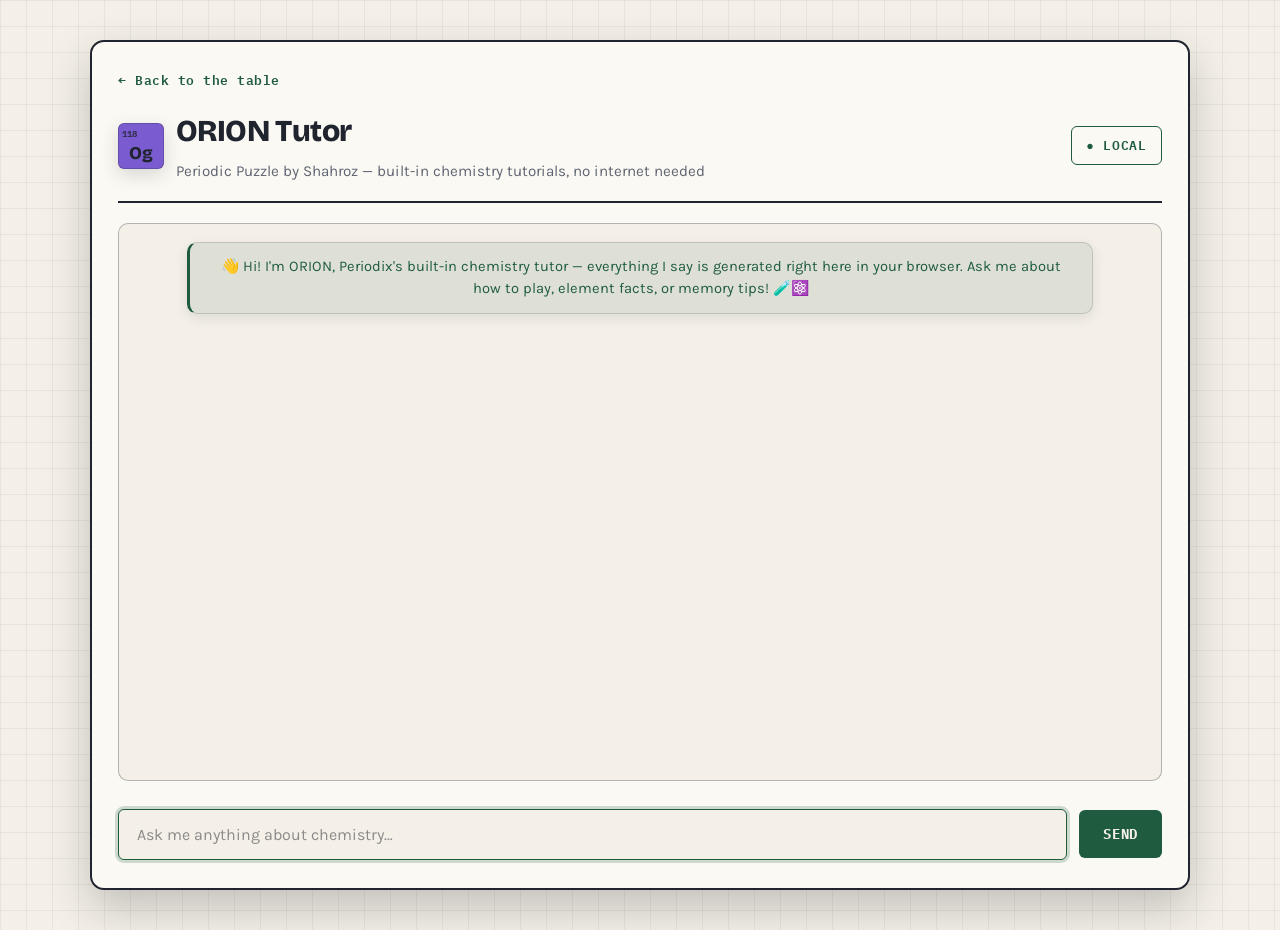
<file: chat.html>
<!DOCTYPE html>
<html lang="en">
<head>
  <meta charset="UTF-8">
  <meta name="viewport" content="width=device-width, initial-scale=1">
  <!-- Primary SEO -->
  <title>ORION Tutor – Built-in Chemistry Lessons | Periodix</title>
  <meta name="description" content="Ask ORION, Periodix's built-in chemistry tutor, about elements, groups, how to play, and memory tips — answered instantly in your browser, no account or internet needed.">
  <meta name="keywords" content="Chemistry Tutor, Periodic Table Help, Learn Chemistry, Element Facts, Chemistry Study Guide">
  <meta name="author" content="Shahroz">

  <meta name="robots" content="index, follow">
  <link rel="canonical" href="https://periodix.me/chat.html">

  <!-- Open Graph -->
  <meta property="og:title" content="ORION Tutor – Built-in Chemistry Lessons | Periodix">
  <meta property="og:description" content="Ask ORION, Periodix's built-in chemistry tutor, about elements, groups, how to play, and memory tips — answered in your browser, no account needed.">
  <meta property="og:type" content="website">
  <meta property="og:url" content="https://periodix.me/chat.html">
  <meta property="og:image" content="https://periodix.me/logo.png">

  <!-- Fonts -->
  <link rel="preconnect" href="https://fonts.googleapis.com">
  <link rel="preconnect" href="https://fonts.gstatic.com" crossorigin>
  <!-- Fonts load non-blocking so the page paints instantly even if the CDN is slow -->
  <link rel="preload" href="https://fonts.googleapis.com/css2?family=Bricolage+Grotesque:opsz,wght@12..96,500;12..96,700;12..96,800&family=IBM+Plex+Mono:wght@400;500;600;700&family=Karla:ital,wght@0,400;0,500;0,600;0,700;1,400&display=swap" as="style" onload="this.onload=null;this.rel='stylesheet'">
  <noscript><link rel="stylesheet" href="https://fonts.googleapis.com/css2?family=Bricolage+Grotesque:opsz,wght@12..96,500;12..96,700;12..96,800&family=IBM+Plex+Mono:wght@400;500;600;700&family=Karla:ital,wght@0,400;0,500;0,600;0,700;1,400&display=swap"></noscript>

  <link rel="stylesheet" href="./style.css">
  <link rel="icon" type="image/svg+xml" href="./logo.svg">
  <style>
    /* Chart-paper theme, matching the Periodix design system */
    body {
      min-height: 100vh;
      margin: 0;
      background:
        linear-gradient(rgba(32,36,46,0.06) 1px, transparent 1px) 0 0 / 100% 26px,
        linear-gradient(90deg, rgba(32,36,46,0.06) 1px, transparent 1px) 0 0 / 26px 100%,
        #f4f0e7;
      color: #20242e;
      font-family: "Karla", "Segoe UI", Arial, sans-serif;
      display: flex;
      flex-direction: column;
      align-items: center;
    }

    .chat-container {
      width: min(1100px, 96vw);
      margin: 40px auto;
      padding: 26px;
      background: #fbf9f3;
      border: 2px solid #20242e;
      border-radius: 14px;
      box-shadow: 0 18px 44px rgba(32, 36, 46, 0.24);
    }

    .chat-header {
      display: flex;
      align-items: center;
      justify-content: space-between;
      gap: 16px;
      padding-bottom: 18px;
      border-bottom: 2px solid #20242e;
      margin-bottom: 20px;
    }

    .chat-title {
      display: flex;
      align-items: center;
      gap: 12px;
    }

    /* ORION avatar = the Oganesson tile (Og, atomic 118) */
    .chat-avatar {
      width: 46px;
      height: 46px;
      border-radius: 6px;
      background: #7a5cd0;
      border: 1px solid rgba(32,36,46,0.24);
      display: grid;
      grid-template-rows: 14px 1fr;
      padding: 3px;
      color: #20242e;
      font-weight: 700;
      box-shadow: 0 6px 18px rgba(32, 36, 46, 0.16);
      flex: none;
    }

    .chat-avatar::before {
      content: "118";
      font-family: "IBM Plex Mono", monospace;
      font-size: 9px;
      text-align: left;
      color: rgba(32,36,46,0.78);
    }

    .chat-avatar::after {
      content: "Og";
      font-family: "Bricolage Grotesque", sans-serif;
      font-size: 18px;
      font-weight: 800;
      line-height: 1;
      text-align: center;
      align-self: center;
    }

    .chat-header h1 {
      margin: 0;
      font-family: "Bricolage Grotesque", sans-serif;
      font-size: 1.9rem;
      font-weight: 800;
      letter-spacing: -0.02em;
    }

    .chat-subtitle {
      margin: 6px 0 0;
      color: #5e6472;
      font-size: 0.95rem;
    }

    .status-pill {
      padding: 9px 14px;
      border-radius: 6px;
      background: #fbf9f3;
      color: #1e5b3f;
      font-family: "IBM Plex Mono", monospace;
      font-size: 12.5px;
      font-weight: 600;
      letter-spacing: 0.06em;
      text-transform: uppercase;
      border: 1px solid #1e5b3f;
    }

    .chat-messages {
      height: min(62vh, 640px);
      overflow-y: auto;
      padding: 18px;
      margin-bottom: 18px;
      background: #f4f0e7;
      border: 1px solid rgba(32,36,46,0.3);
      border-radius: 10px;
      display: flex;
      flex-direction: column;
      gap: 14px;
      scroll-behavior: smooth;
    }

    .message {
      padding: 13px 16px;
      border-radius: 10px;
      max-width: 78%;
      word-wrap: break-word;
      animation: fadeIn 0.28s ease;
      border: 1px solid rgba(32,36,46,0.16);
      box-shadow: 0 4px 12px rgba(32, 36, 46, 0.1);
    }

    @keyframes fadeIn {
      from { opacity: 0; transform: translateY(12px); }
      to   { opacity: 1; transform: translateY(0); }
    }

    .message.user {
      background: #20242e;
      color: #f4f0e7;
      align-self: flex-end;
      margin-left: auto;
    }

    .message.assistant {
      background: #fbf9f3;
      color: #20242e;
      align-self: flex-start;
      border-left: 3px solid #1e5b3f;
    }

    .message.system {
      background: rgba(30, 91, 63, 0.1);
      color: #1e5b3f;
      align-self: center;
      text-align: center;
      font-size: 0.92rem;
      max-width: 90%;
      border-left: 3px solid #1e5b3f;
    }

    .message.error {
      background: rgba(192, 57, 43, 0.08);
      color: #c0392b;
      align-self: center;
      border-left: 3px solid #c0392b;
    }

    .chat-input-container {
      display: grid;
      grid-template-columns: 1fr auto;
      gap: 12px;
      align-items: center;
      position: sticky;
      bottom: 0;
      padding: 10px 0 2px;
    }

    .chat-input {
      width: 100%;
      padding: 15px 18px;
      border: 1.5px solid rgba(32,36,46,0.3);
      border-radius: 6px;
      background: #f4f0e7;
      color: #20242e;
      font-size: 16px;
      font-family: "Karla", sans-serif;
      transition: border-color 0.2s ease, box-shadow 0.2s ease;
    }

    .chat-input:focus {
      outline: none;
      border-color: #1e5b3f;
      box-shadow: 0 0 0 3px rgba(30, 91, 63, 0.2);
    }

    .chat-input::placeholder {
      color: rgba(32, 36, 46, 0.5);
    }

    .send-btn {
      padding: 15px 24px;
      background: #1e5b3f;
      color: #f4f0e7;
      border: none;
      border-radius: 6px;
      font-family: "IBM Plex Mono", monospace;
      font-size: 14px;
      font-weight: 700;
      letter-spacing: 0.05em;
      text-transform: uppercase;
      cursor: pointer;
      transition: background-color 0.2s ease, transform 0.2s ease, box-shadow 0.2s ease;
    }

    .send-btn:hover {
      background: #2e7d5b;
      transform: translateY(-1px);
      box-shadow: 0 8px 20px rgba(30, 91, 63, 0.3);
    }

    .send-btn:active {
      transform: translateY(0);
    }

    .send-btn:focus-visible {
      outline: 3px solid var(--accent-soft, #2e7d5b);
      outline-offset: 2px;
    }

    .send-btn:disabled {
      opacity: 0.55;
      cursor: not-allowed;
      box-shadow: none;
      transform: none;
    }

    .typing-indicator {
      display: none;
      align-items: center;
      gap: 6px;
      padding: 12px 14px;
      background: #ece6d8;
      border-radius: 6px;
      max-width: 90px;
      align-self: flex-start;
      border: 1px solid rgba(32,36,46,0.16);
    }

    .typing-indicator.active {
      display: flex;
    }

    .typing-dot {
      width: 8px;
      height: 8px;
      background: #1e5b3f;
      border-radius: 50%;
      animation: typingDot 1.3s infinite ease-in-out;
    }

    .typing-dot:nth-child(2) { animation-delay: 0.15s; }
    .typing-dot:nth-child(3) { animation-delay: 0.30s; }

    @keyframes typingDot {
      0%, 60%, 100% { transform: translateY(0); opacity: 0.6; }
      30% { transform: translateY(-8px); opacity: 1; }
    }

    .back-link {
      display: inline-block;
      margin-bottom: 18px;
      color: #1e5b3f;
      text-decoration: none;
      font-family: "IBM Plex Mono", monospace;
      font-size: 13px;
      font-weight: 600;
      letter-spacing: 0.04em;
      transition: color 0.2s ease, transform 0.2s ease;
    }

    .back-link:hover {
      color: #2e7d5b;
      transform: translateX(-4px);
    }

    .chat-messages::-webkit-scrollbar { width: 8px; }
    .chat-messages::-webkit-scrollbar-track { background: rgba(32,36,46,0.06); border-radius: 10px; }
    .chat-messages::-webkit-scrollbar-thumb { background: rgba(32,36,46,0.25); border-radius: 10px; }
    .chat-messages::-webkit-scrollbar-thumb:hover { background: rgba(32,36,46,0.4); }

    @media (max-width: 720px) {
      .chat-container { padding: 18px; margin: 24px auto; }
      .chat-header { flex-direction: column; align-items: flex-start; }
      .chat-messages { height: 62vh; }
      .message { max-width: 100%; }
      .send-btn { width: 100%; }
      .chat-input-container { grid-template-columns: 1fr; position: static; }
    }
  </style>
</head>
<body>
  <div class="chat-container">
    <a href="./index.html" class="back-link">← Back to the table</a>

    <div class="chat-header">
      <div class="chat-title">
        <div class="chat-avatar" aria-hidden="true"></div>
        <div>
          <h1>ORION Tutor</h1>
          <p class="chat-subtitle">Periodic Puzzle by Shahroz — built-in chemistry tutorials, no internet needed</p>
        </div>
      </div>
      <div class="status-pill">● Local</div>
    </div>

    <div class="chat-messages" id="chatMessages">
      <div class="message system">
        👋 Hi! I'm ORION, Periodix's built-in chemistry tutor — everything I say is generated right here in your browser. Ask me about how to play, element facts, or memory tips! 🧪⚛️
      </div>
    </div>

    <div class="typing-indicator" id="typingIndicator">
      <div class="typing-dot"></div>
      <div class="typing-dot"></div>
      <div class="typing-dot"></div>
    </div>

    <div class="chat-input-container">
      <input
        type="text"
        class="chat-input"
        id="chatInput"
        placeholder="Ask me anything about chemistry…"
        autocomplete="off"
      />
      <button class="send-btn" id="sendBtn">Send</button>
    </div>
  </div>

  <!-- Local tutorials engine -->
  <script src="./tutorials.js"></script>
  <script src="./chat.js"></script>
</body>
</html>
</file>
<file: style.css>
/* ============================================================
   PERIODIX — printed chemistry chart
   A light "classroom poster" system. Everything is drawn in
   element-tile grammar; the nine category colors do the work.
   ============================================================ */

/* ---------- Tokens ---------- */
:root {
	/* Paper & ink */
	--paper: #f4f0e7;
	--paper-2: #ece6d8;
	--paper-3: #fbf9f3;
	--ink: #20242e;
	--ink-soft: #5e6472;
	--ink-faint: rgba(32, 36, 46, 0.55);
	--rule: rgba(32, 36, 46, 0.14);
	--rule-strong: rgba(32, 36, 46, 0.3);

	/* Action accent (deep reagent green) */
	--accent: #1e5b3f;
	--accent-soft: #2e7d5b;
	--accent-ink: #f4f0e7;

	/* Element categories (match the game legend) */
	--alkali-metal: #e4572e;
	--alkaline-earth: #e8a33d;
	--transition: #d98e2b;
	--post-transition: #2e9e4f;
	--metalloid: #1e9aa8;
	--nonmetal: #2f6fd0;
	--noble-gas: #7a5cd0;
	--lanthanide: #b64bb8;
	--actinide: #d1558f;

	/* Responsive sizing (tile = tray tile, grid-cell = drop zone) */
	--tile: 44px;
	--grid-cell: 52px;
	--grid-gap: 6px;

	/* Radii / shadows */
	--r-sm: 6px;
	--r-md: 10px;
	--r-lg: 14px;
	--shadow-1: 0 1px 2px rgba(32, 36, 46, 0.12);
	--shadow-2: 0 6px 18px rgba(32, 36, 46, 0.16);
	--shadow-3: 0 18px 44px rgba(32, 36, 46, 0.24);

	/* Type */
	--font-display: "Bricolage Grotesque", "Segoe UI", sans-serif;
	--font-body: "Karla", "Segoe UI", sans-serif;
	--font-mono: "IBM Plex Mono", "Consolas", monospace;
}

*,
*::before,
*::after {
	box-sizing: border-box;
}

html {
	-webkit-text-size-adjust: 100%;
}

body {
	margin: 0;
	background-color: var(--paper);
	color: var(--ink);
	font-family: var(--font-body);
	line-height: 1.5;
}

/* ---------- Visually hidden (SEO h1) ---------- */
.visually-hidden {
	position: absolute !important;
	height: 1px;
	width: 1px;
	overflow: hidden;
	clip: rect(1px, 1px, 1px, 1px);
	white-space: nowrap;
}

.seo-header {
	margin-bottom: 0;
}

/* ---------- Page shells ---------- */
body.page-intro,
body.page-game {
	min-height: 100vh;
	display: flex;
	flex-direction: column;
}

/* Faint lab-notebook grid behind everything */
body.page-intro {
	background:
		linear-gradient(var(--rule) 1px, transparent 1px) 0 0 / 100% 26px,
		linear-gradient(90deg, var(--rule) 1px, transparent 1px) 0 0 / 26px 100%,
		var(--paper);
}

body.page-game {
	background:
		linear-gradient(var(--rule) 1px, transparent 1px) 0 0 / 100% 26px,
		linear-gradient(90deg, var(--rule) 1px, transparent 1px) 0 0 / 26px 100%,
		var(--paper);
}

body.page-game .site-main {
	flex: 1;
}

body.page-game .site-footer {
	margin-top: auto;
}

/* ---------- Shared containers ---------- */
.hero-inner,
.game-container {
	max-width: 1400px;
	width: min(96vw, 1400px);
	margin: 0 auto;
	padding: 0 28px;
}

.site-main {
	position: relative;
}

.site-footer {
	max-width: 1400px;
	width: min(96vw, 1400px);
	margin: 28px auto 22px;
	padding: 14px 18px;
	border-top: 1px solid var(--rule);
	color: var(--ink-soft);
	font-size: 13px;
	font-weight: 600;
	text-align: center;
	letter-spacing: 0.02em;
}

/* ---------- Nav ---------- */
.site-hero {
	position: relative;
	padding: 22px 0 40px;
}

.top-nav {
	display: flex;
	align-items: center;
	justify-content: space-between;
	gap: 16px;
	padding: 12px 4px;
	border-bottom: 2px solid var(--ink);
}

.brand {
	display: inline-flex;
	align-items: center;
	gap: 10px;
	min-width: 200px;
	text-decoration: none;
	color: var(--ink);
}

/* Brand mark = the Phosphorus tile (P, atomic 15) */
.brand-mark {
	position: relative;
	width: 40px;
	height: 40px;
	border-radius: var(--r-sm);
	background: var(--nonmetal);
	display: grid;
	grid-template-rows: 12px 1fr 10px;
	padding: 3px;
	box-shadow: var(--shadow-1);
	border: 1px solid rgba(32, 36, 46, 0.24);
}

.brand-mark::before {
	content: "15";
	font-family: var(--font-mono);
	font-size: 9px;
	font-weight: 600;
	text-align: left;
	color: rgba(32, 36, 46, 0.78);
}

.brand-mark::after {
	content: "P";
	font-family: var(--font-display);
	font-size: 19px;
	font-weight: 800;
	line-height: 1;
	text-align: center;
	align-self: center;
	grid-row: 2;
	color: var(--ink);
}

.brand-text {
	font-family: var(--font-display);
	font-weight: 800;
	font-size: 19px;
	letter-spacing: 0.01em;
	line-height: 1.1;
	display: flex;
	flex-direction: column;
}

.brand-sub {
	font-family: var(--font-mono);
	font-size: 10px;
	font-weight: 500;
	letter-spacing: 0.14em;
	text-transform: uppercase;
	color: var(--ink-soft);
}

.nav-actions {
	display: inline-flex;
	align-items: center;
	gap: 8px;
	flex-wrap: wrap;
	justify-content: flex-end;
}

.nav-link {
	color: var(--ink);
	text-decoration: none;
	font-family: var(--font-mono);
	font-size: 12.5px;
	font-weight: 600;
	letter-spacing: 0.06em;
	text-transform: uppercase;
	padding: 9px 12px;
	border-radius: var(--r-sm);
	border: 1px solid transparent;
	transition: background-color 160ms ease, border-color 160ms ease;
}

.nav-link:hover {
	background: var(--paper-2);
	border-color: var(--rule);
}

.pill {
	display: inline-flex;
	align-items: center;
	justify-content: center;
	gap: 6px;
	padding: 9px 14px;
	border-radius: var(--r-sm);
	font-family: var(--font-mono);
	font-size: 12.5px;
	font-weight: 600;
	letter-spacing: 0.06em;
	text-transform: uppercase;
	text-decoration: none;
	border: 1px solid var(--rule-strong);
	background: var(--paper-3);
	color: var(--ink);
}

.pill--status::before {
	content: "";
	width: 8px;
	height: 8px;
	border-radius: 50%;
	background: #2e9e4f;
	box-shadow: 0 0 0 3px rgba(46, 158, 79, 0.18);
}

.pill--cta {
	border: none;
	background: var(--accent);
	color: var(--accent-ink);
	box-shadow: var(--shadow-1);
	transition: background-color 160ms ease, transform 160ms ease, box-shadow 160ms ease;
}

.pill--cta:hover {
	background: var(--accent-soft);
	transform: translateY(-1px);
	box-shadow: var(--shadow-2);
}

/* ---------- Hero (index) ---------- */
.hero-grid {
	display: grid;
	grid-template-columns: 1.1fr 0.9fr;
	gap: clamp(24px, 4vw, 56px);
	align-items: center;
	padding: clamp(40px, 7vh, 84px) 0 48px;
}

.hero-kicker {
	margin: 0 0 14px;
	font-family: var(--font-mono);
	font-size: 12px;
	font-weight: 600;
	letter-spacing: 0.22em;
	text-transform: uppercase;
	color: var(--ink-soft);
}

.hero-kicker strong {
	color: var(--accent);
}

.hero-title {
	margin: 0 0 18px;
	font-family: var(--font-display);
	font-size: clamp(42px, 5.6vw, 76px);
	font-weight: 800;
	line-height: 0.98;
	letter-spacing: -0.025em;
}

.hero-title em {
	font-style: normal;
	color: var(--accent);
}

.hero-subtitle {
	margin: 0 0 28px;
	max-width: 52ch;
	font-size: 17.5px;
	color: var(--ink-soft);
	line-height: 1.55;
}

.hero-ctas {
	display: flex;
	gap: 12px;
	flex-wrap: wrap;
}

.cta {
	display: inline-flex;
	align-items: center;
	justify-content: center;
	min-height: 46px;
	padding: 11px 22px;
	border-radius: var(--r-sm);
	text-decoration: none;
	font-family: var(--font-mono);
	font-size: 14px;
	font-weight: 700;
	letter-spacing: 0.05em;
	text-transform: uppercase;
	border: 2px solid var(--ink);
	transition: transform 160ms ease, background-color 160ms ease, color 160ms ease, box-shadow 160ms ease;
}

.cta--primary {
	background: var(--ink);
	color: var(--paper);
	box-shadow: var(--shadow-2);
}

.cta--primary:hover {
	background: var(--accent);
	border-color: var(--accent);
	transform: translateY(-2px);
	box-shadow: var(--shadow-3);
}

.cta--secondary {
	background: transparent;
	color: var(--ink);
}

.cta--secondary:hover {
	background: var(--paper-2);
	transform: translateY(-2px);
}

/* Stat strip — mono, tile-grammar chips */
.hero-stats {
	display: flex;
	flex-wrap: wrap;
	gap: 10px;
	margin-top: 34px;
}

.stat-chip {
	display: inline-flex;
	align-items: baseline;
	gap: 8px;
	padding: 8px 12px;
	border: 1px solid var(--rule-strong);
	border-radius: var(--r-sm);
	background: var(--paper-3);
	font-family: var(--font-mono);
	font-size: 12.5px;
	font-weight: 600;
	color: var(--ink-soft);
}

.stat-chip strong {
	color: var(--ink);
	font-size: 15px;
}

/* ---------- Hero table (the signature) ---------- */
.hero-table-wrap {
	position: relative;
}

.hero-table {
	display: grid;
	grid-template-columns: repeat(18, var(--hero-cell, 40px));
	gap: 4px;
	justify-content: center;
	padding: 22px;
	border: 2px solid var(--ink);
	border-radius: var(--r-lg);
	background: var(--paper-3);
	box-shadow: var(--shadow-3);
	width: max-content;
	margin: 0 auto;
}

.hero-cell {
	width: var(--hero-cell, 40px);
	height: var(--hero-cell, 40px);
	border-radius: 4px;
}

/* Empty chart cells — dashed like an unfilled worksheet */
.hero-cell.blank {
	border: 1px dashed var(--rule);
	background: transparent;
}

/* Actual element tiles */
.hero-cell.tile {
	position: relative;
	border: 1px solid rgba(32, 36, 46, 0.24);
	box-shadow: var(--shadow-1);
	background: var(--cat, var(--paper-2));
	display: grid;
	grid-template-rows: 11px 1fr 9px;
	padding: 2px 3px;
	overflow: hidden;
	animation: tileDrop 0.5s cubic-bezier(0.2, 0.8, 0.3, 1.2) both;
	animation-delay: calc(var(--i, 0) * 26ms);
	cursor: default;
}

.hero-cell.tile::after {
	/* spectral-line strip: a slice of the category color family */
	content: "";
	position: absolute;
	left: 0;
	right: 0;
	bottom: 0;
	height: 3px;
	background: linear-gradient(90deg, rgba(32, 36, 46, 0.55), var(--cat), rgba(32, 36, 46, 0.55));
	opacity: 0.85;
}

.hero-cell .t-num {
	font-family: var(--font-mono);
	font-size: 9px;
	font-weight: 600;
	text-align: left;
	color: rgba(32, 36, 46, 0.75);
	line-height: 1;
}

.hero-cell .t-sym {
	font-family: var(--font-display);
	font-size: 17px;
	font-weight: 800;
	text-align: center;
	align-self: center;
	line-height: 1;
	color: var(--ink);
}

.hero-cell .t-name {
	font-family: var(--font-mono);
	font-size: 6.5px;
	font-weight: 500;
	text-align: center;
	text-transform: uppercase;
	letter-spacing: 0.02em;
	color: var(--ink-soft);
	line-height: 1;
	white-space: nowrap;
	overflow: hidden;
}

.hero-cell.tile:hover {
	transform: translateY(-3px);
	box-shadow: var(--shadow-2);
	z-index: 2;
}

@keyframes tileDrop {
	from {
		opacity: 0;
		transform: translateY(-10px) scale(0.9);
	}
	to {
		opacity: 1;
		transform: translateY(0) scale(1);
	}
}

/* Category fills for hero tiles */
.hero-cell.tile.cat-alkali-metal { --cat: var(--alkali-metal); }
.hero-cell.tile.cat-alkaline-earth { --cat: var(--alkaline-earth); }
.hero-cell.tile.cat-transition { --cat: var(--transition); }
.hero-cell.tile.cat-post-transition { --cat: var(--post-transition); }
.hero-cell.tile.cat-metalloid { --cat: var(--metalloid); }
.hero-cell.tile.cat-nonmetal { --cat: var(--nonmetal); }
.hero-cell.tile.cat-noble-gas { --cat: var(--noble-gas); }
.hero-cell.tile.cat-lanthanide { --cat: var(--lanthanide); }
.hero-cell.tile.cat-actinide { --cat: var(--actinide); }

/* ---------- Ownership ---------- */
.intro-ownership {
	display: inline-flex;
	align-items: baseline;
	gap: 10px;
	margin-top: 26px;
	font-family: var(--font-mono);
	font-size: 12.5px;
	letter-spacing: 0.04em;
	color: var(--ink-soft);
}

.intro-ownership__name {
	font-weight: 700;
	color: var(--accent);
}

/* ---------- Steps ("How it works") ---------- */
.steps {
	max-width: 1400px;
	width: min(96vw, 1400px);
	margin: 0 auto;
	padding: 0 28px 40px;
}

.steps-head {
	display: flex;
	align-items: baseline;
	gap: 16px;
	margin-bottom: 34px;
	border-top: 2px solid var(--ink);
	padding-top: 18px;
}

.steps-head h2 {
	margin: 0;
	font-family: var(--font-display);
	font-size: clamp(26px, 3vw, 40px);
	font-weight: 800;
	letter-spacing: -0.02em;
	line-height: 1.05;
}

.steps-head .steps-rule {
	flex: 1;
	height: 1px;
	background: var(--rule);
}

.steps-grid {
	display: grid;
	grid-template-columns: repeat(3, 1fr);
	gap: 18px;
}

.step {
	position: relative;
	display: flex;
	flex-direction: column;
	gap: 14px;
	padding: 26px 22px;
	border: 1px solid var(--rule-strong);
	border-radius: var(--r-md);
	background: var(--paper-3);
	box-shadow: var(--shadow-1);
	transition: transform 180ms ease, box-shadow 180ms ease;
}

.step:hover {
	transform: translateY(-3px);
	box-shadow: var(--shadow-2);
}

/* Step marker = an actual element tile (H, He, Li) */
.step-tile {
	position: relative;
	width: 52px;
	height: 52px;
	border-radius: var(--r-sm);
	border: 1px solid rgba(32, 36, 46, 0.24);
	box-shadow: var(--shadow-1);
	background: var(--cat, var(--paper-2));
	display: grid;
	grid-template-rows: 13px 1fr;
	padding: 3px;
}

.step-tile::after {
	content: "";
	position: absolute;
	left: 0;
	right: 0;
	bottom: 0;
	height: 3px;
	background: linear-gradient(90deg, rgba(32, 36, 46, 0.55), var(--cat), rgba(32, 36, 46, 0.55));
}

.step-tile .st-num {
	font-family: var(--font-mono);
	font-size: 10px;
	font-weight: 600;
	color: rgba(32, 36, 46, 0.75);
	line-height: 1;
}

.step-tile .st-sym {
	font-family: var(--font-display);
	font-size: 22px;
	font-weight: 800;
	line-height: 1;
	text-align: center;
	align-self: center;
	color: var(--ink);
}

.step-tile.s-alkali-metal { --cat: var(--alkali-metal); }
.step-tile.s-noble-gas { --cat: var(--noble-gas); }
.step-tile.s-nonmetal { --cat: var(--nonmetal); }

.step h3 {
	margin: 0;
	font-family: var(--font-display);
	font-size: 21px;
	font-weight: 800;
	letter-spacing: -0.01em;
}

.step p {
	margin: 0;
	font-size: 15.5px;
	color: var(--ink-soft);
	line-height: 1.55;
}

.step a {
	display: inline-flex;
	align-items: center;
	gap: 6px;
	margin-top: auto;
	font-family: var(--font-mono);
	font-size: 13px;
	font-weight: 700;
	letter-spacing: 0.05em;
	text-transform: uppercase;
	text-decoration: none;
	color: var(--accent);
	border-bottom: 2px solid transparent;
	transition: border-color 160ms ease;
}

.step a:hover {
	border-bottom-color: var(--accent);
}

/* ============================================================
   GAME PAGE
   ============================================================ */

.game-container {
	padding: 22px 28px;
}

.game-header {
	display: flex;
	justify-content: space-between;
	align-items: center;
	gap: 20px;
	margin-bottom: 20px;
	padding: 16px 18px;
	border: 2px solid var(--ink);
	border-radius: var(--r-lg);
	background: var(--paper-3);
	box-shadow: var(--shadow-1);
}

.header-left {
	display: flex;
	align-items: center;
	gap: 26px;
	flex-wrap: wrap;
}

.header-right {
	display: flex;
	align-items: center;
	gap: 8px;
	flex-wrap: wrap;
	justify-content: flex-end;
}

.game-title {
	margin: 0;
	font-family: var(--font-display);
	font-size: 24px;
	font-weight: 800;
	letter-spacing: -0.01em;
	color: var(--ink);
	line-height: 1.1;
}

.game-title small {
	display: block;
	font-family: var(--font-mono);
	font-size: 10.5px;
	font-weight: 500;
	letter-spacing: 0.16em;
	text-transform: uppercase;
	color: var(--ink-soft);
	margin-top: 3px;
}

/* Instrument readouts */
.stats-container {
	display: flex;
	justify-content: flex-start;
	gap: 10px;
	flex-wrap: wrap;
}

.score-display,
.level-display,
.timer-display {
	font-family: var(--font-mono);
	font-size: 16px;
	font-weight: 700;
	color: var(--ink);
	background: var(--paper);
	border: 1px solid var(--rule-strong);
	border-radius: var(--r-sm);
	padding: 9px 13px;
	min-width: 104px;
	text-align: center;
	box-shadow: inset 0 1px 3px rgba(32, 36, 46, 0.08);
}

.timer-warning {
	color: #c0392b;
	animation: pulse 1s infinite;
}

/* Buttons */
.button {
	padding: 10px 15px;
	font-family: var(--font-mono);
	font-size: 13.5px;
	font-weight: 700;
	letter-spacing: 0.04em;
	text-transform: uppercase;
	cursor: pointer;
	background: var(--paper);
	color: var(--ink);
	border: 1.5px solid var(--rule-strong);
	border-radius: var(--r-sm);
	transition: background-color 160ms ease, border-color 160ms ease, transform 160ms ease, box-shadow 160ms ease;
	min-height: 40px;
}

.button:hover {
	background: var(--paper-2);
	border-color: var(--ink);
	transform: translateY(-1px);
	box-shadow: var(--shadow-1);
}

.button:focus-visible,
.celebration-button:focus-visible,
.modal-input:focus-visible,
.modal-textarea:focus-visible,
.nav-link:focus-visible,
.cta:focus-visible,
.pill:focus-visible,
.difficulty-btn:focus-visible,
.button:focus-visible {
	outline: 3px solid var(--accent-soft);
	outline-offset: 2px;
}

.reset {
	border-color: #c0392b;
	color: #c0392b;
}

.reset:hover {
	background: rgba(192, 57, 43, 0.08);
	border-color: #c0392b;
}

/* ---------- Element tray ---------- */
.elements-container {
	display: flex;
	flex-wrap: wrap;
	justify-content: center;
	align-items: center;
	gap: 6px;
	padding: 16px 12px;
	min-height: 56px;
	border: 1px solid var(--rule-strong);
	border-radius: var(--r-md);
	background: var(--paper-3);
	box-shadow: inset 0 1px 4px rgba(32, 36, 46, 0.06);
}

/* Element tiles — filled with category color */
.element-box {
	color: var(--ink);
	width: var(--tile);
	height: var(--tile);
	border: 1px solid rgba(32, 36, 46, 0.28);
	border-radius: var(--r-sm);
	padding: 3px;
	display: grid;
	grid-template-rows: 20% 40% 20% 20%;
	cursor: grab;
	-webkit-user-select: none;
	-ms-user-select: none;
	user-select: none;
	background: var(--cat, var(--paper-2));
	box-shadow: var(--shadow-1);
	transition: transform 150ms ease, box-shadow 150ms ease, background-color 150ms ease, border-color 150ms ease;
}

.element-box:hover {
	transform: scale(1.35);
	z-index: 3;
	box-shadow: var(--shadow-2);
	border-color: var(--ink);
}

/* Prevent hover effect on placed elements */
.drop-zone .element-box:hover {
	transform: none;
	background: var(--cat, var(--paper-2));
}

.element-box .atomic-number {
	font-family: var(--font-mono);
	font-size: 10px;
	font-weight: 600;
	text-align: left;
	align-self: start;
	line-height: 1;
	color: rgba(32, 36, 46, 0.8);
}

.element-box .symbol {
	font-family: var(--font-display);
	font-size: 15px;
	font-weight: 800;
	text-align: center;
	align-self: center;
	line-height: 1;
	color: var(--ink);
}

.element-box .name {
	font-family: var(--font-mono);
	font-size: 9px;
	font-weight: 500;
	text-align: center;
	align-self: center;
	text-transform: uppercase;
	letter-spacing: 0.02em;
	text-overflow: ellipsis;
	overflow: hidden;
	white-space: nowrap;
	color: var(--ink-soft);
}

.element-box .mass {
	font-family: var(--font-mono);
	font-size: 7px;
	text-align: center;
	align-self: center;
	color: rgba(32, 36, 46, 0.65);
}

.element-box.dragging {
	opacity: 0.45;
}

/* Difficulty-based visibility */
body.difficulty-easy .element-box .atomic-number {
	font-size: 14px;
	font-weight: 700;
	color: var(--accent);
}

body.difficulty-medium .element-box .atomic-number {
	display: none;
}

body.difficulty-medium .drop-zone .atomic-number {
	display: none;
}

body.difficulty-hard .element-box .atomic-number,
body.difficulty-hard .element-box .name {
	display: none;
}

body.difficulty-hard .element-box .symbol {
	font-size: 19px;
}

body.difficulty-hard .drop-zone .atomic-number,
body.difficulty-hard .drop-zone .name {
	display: none;
}

body.difficulty-easy .drop-zone::after {
	content: attr(data-position);
	position: absolute;
	top: 2px;
	left: 4px;
	font-family: var(--font-mono);
	font-size: 9px;
	opacity: 0.45;
	color: var(--accent);
	pointer-events: none;
}

body.difficulty-easy .drop-zone.spacer::after,
body.difficulty-easy .drop-zone:has(.element-box)::after {
	content: none;
}

.element-box:hover .name {
	font-size: 10px;
}

/* ---------- Periodic table board ---------- */
.periodic-table-container {
	display: flex;
	flex-direction: column;
	align-items: center;
	gap: 20px;
	padding: 14px;
	max-width: 100%;
	overflow-x: auto;
	-webkit-overflow-scrolling: touch;
	border: 1px solid var(--rule-strong);
	border-radius: var(--r-md);
	background: var(--paper-3);
	box-shadow: var(--shadow-1);
}

.periodic-grid {
	display: grid;
	grid-template-columns: repeat(18, var(--grid-cell));
	gap: var(--grid-gap);
	width: max-content;
}

.sub-periodic-grid {
	display: grid;
	grid-template-columns: repeat(15, calc(var(--grid-cell) - 2px));
	gap: var(--grid-gap);
	justify-content: center;
	width: max-content;
}

/* Empty drop slots — visible enough to read the table shape at a glance */
.drop-zone {
	position: relative;
	width: calc(var(--grid-cell) - 2px);
	height: calc(var(--grid-cell) - 2px);
	border: 1.5px solid rgba(32, 36, 46, 0.28);
	box-shadow: inset 0 0 0 1px rgba(32, 36, 46, 0.06);
	display: flex;
	align-items: center;
	justify-content: center;
	opacity: 1;
	border-radius: var(--r-sm);
	background-color: color-mix(in srgb, var(--zone-color, rgba(32, 36, 46, 0.12)) 22%, var(--paper));
	transition: border-color 150ms ease, background-color 150ms ease, box-shadow 150ms ease;
}

@supports not (background-color: color-mix(in srgb, #000 10%, transparent)) {
	.drop-zone {
		background-color: rgba(32, 36, 46, 0.08);
	}
}

.drop-zone[data-group="alkali-metal"] { --zone-color: var(--alkali-metal); }
.drop-zone[data-group="alkaline-earth"] { --zone-color: var(--alkaline-earth); }
.drop-zone[data-group="transition"] { --zone-color: var(--transition); }
.drop-zone[data-group="post-transition"] { --zone-color: var(--post-transition); }
.drop-zone[data-group="metalloid"] { --zone-color: var(--metalloid); }
.drop-zone[data-group="nonmetal"] { --zone-color: var(--nonmetal); }
.drop-zone[data-group="noble-gas"] { --zone-color: var(--noble-gas); }
.drop-zone[data-group="lanthanide"],
.drop-zone[data-group="lanthanide-placeholder"] { --zone-color: var(--lanthanide); }
.drop-zone[data-group="actinide"],
.drop-zone[data-group="actinide-placeholder"] { --zone-color: var(--actinide); }

.drop-zone[data-group="lanthanide-placeholder"],
.drop-zone[data-group="actinide-placeholder"] {
	opacity: 0.6;
	font-family: var(--font-mono);
	font-size: 11px;
	font-style: normal;
	color: var(--ink-faint);
}

.drop-zone[data-group="spacer"] {
	border: none;
	background: none;
	pointer-events: none;
}

.drop-zone.correct {
	opacity: 1;
	border-style: solid;
	border-color: rgba(32, 36, 46, 0.34);
	background-color: transparent;
}

.drop-zone:not([data-group="spacer"]):not(.correct):not(.incorrect):hover {
	border-color: var(--accent);
	box-shadow: inset 0 0 0 1px var(--accent);
}

.drop-zone.correct-hover {
	border-color: var(--accent);
	border-style: dashed;
	background-color: rgba(46, 125, 91, 0.12);
}

.drop-zone.incorrect {
	border-color: var(--indicator-color, #c0392b);
	background-color: rgba(192, 57, 43, 0.12);
	box-shadow: 0 0 0 2px var(--indicator-color, #c0392b);
}

@supports (background-color: color-mix(in srgb, var(--indicator-color) 22%, transparent)) {
	.drop-zone.incorrect {
		background-color: color-mix(in srgb, var(--indicator-color, #c0392b) 22%, transparent);
	}
}

.drop-zone.correct .element-box {
	border: none;
	animation: placeElement 0.45s cubic-bezier(0.2, 0.8, 0.3, 1.2) forwards;
}

/* Category fills for game tiles (set via JS data-group) */
.element-box[data-group="alkali-metal"] { --cat: var(--alkali-metal); }
.element-box[data-group="alkaline-earth"] { --cat: var(--alkaline-earth); }
.element-box[data-group="transition"] { --cat: var(--transition); }
.element-box[data-group="post-transition"] { --cat: var(--post-transition); }
.element-box[data-group="metalloid"] { --cat: var(--metalloid); }
.element-box[data-group="nonmetal"] { --cat: var(--nonmetal); }
.element-box[data-group="noble-gas"] { --cat: var(--noble-gas); }
.element-box[data-group="lanthanide"] { --cat: var(--lanthanide); }
.element-box[data-group="actinide"] { --cat: var(--actinide); }

/* ---------- Legend ---------- */
.legend {
	display: flex;
	flex-wrap: wrap;
	justify-content: center;
	gap: 16px;
	padding: 14px;
	border: 1px solid var(--rule-strong);
	border-radius: var(--r-md);
	background: var(--paper-3);
}

.legend-item {
	display: flex;
	align-items: center;
	gap: 8px;
	font-size: 14.5px;
	font-weight: 600;
}

.color-box {
	width: 20px;
	height: 20px;
	border: 1px solid rgba(32, 36, 46, 0.28);
	border-radius: var(--r-sm);
}

.color-box.alkali-metal { background-color: var(--alkali-metal); }
.color-box.alkaline-earth { background-color: var(--alkaline-earth); }
.color-box.transition { background-color: var(--transition); }
.color-box.post-transition { background-color: var(--post-transition); }
.color-box.metalloid { background-color: var(--metalloid); }
.color-box.nonmetal { background-color: var(--nonmetal); }
.color-box.noble-gas { background-color: var(--noble-gas); }
.color-box.lanthanide { background-color: var(--lanthanide); }
.color-box.actinide { background-color: var(--actinide); }

/* ---------- Difficulty ---------- */
.difficulty-selector {
	margin: 20px 0;
}

.difficulty-options {
	display: flex;
	gap: 12px;
	justify-content: center;
	flex-wrap: wrap;
}

.difficulty-btn {
	display: flex;
	flex-direction: column;
	align-items: center;
	gap: 8px;
	padding: 16px 20px;
	background: var(--paper);
	border: 2px solid var(--rule-strong);
	border-radius: var(--r-md);
	color: var(--ink);
	cursor: pointer;
	transition: border-color 160ms ease, transform 160ms ease, box-shadow 160ms ease, background-color 160ms ease;
	min-width: 116px;
}

.difficulty-btn:hover {
	border-color: var(--ink);
	transform: translateY(-2px);
	box-shadow: var(--shadow-1);
}

.difficulty-btn.active {
	border-color: var(--ink);
	background: var(--paper-3);
	box-shadow: 0 0 0 3px var(--accent-soft);
}

/* Tile-shaped difficulty markers */
.difficulty-emoji {
	width: 34px;
	height: 34px;
	border-radius: var(--r-sm);
	border: 1px solid rgba(32, 36, 46, 0.28);
	display: inline-block;
	font-size: 0;
	transition: transform 160ms ease;
}

.difficulty-btn[data-difficulty="easy"] .difficulty-emoji {
	background: var(--post-transition);
}

.difficulty-btn[data-difficulty="medium"] .difficulty-emoji {
	background: var(--transition);
}

.difficulty-btn[data-difficulty="hard"] .difficulty-emoji {
	background: var(--alkali-metal);
}

.difficulty-btn.active .difficulty-emoji {
	transform: scale(1.12);
}

.difficulty-label {
	font-family: var(--font-display);
	font-weight: 800;
	font-size: 16px;
	text-transform: uppercase;
	letter-spacing: 0.04em;
}

.difficulty-time {
	font-family: var(--font-mono);
	font-size: 12px;
	font-weight: 600;
	color: var(--ink-soft);
}

/* ---------- Modals ---------- */
.modal-overlay {
	position: fixed;
	inset: 0;
	background: rgba(32, 36, 46, 0.55);
	backdrop-filter: blur(3px);
	display: flex;
	justify-content: center;
	align-items: center;
	z-index: 1200;
	padding: 16px;
}

.modal-box {
	background: var(--paper-3);
	padding: 28px;
	border-radius: var(--r-lg);
	width: min(560px, 92vw);
	max-width: 92vw;
	box-shadow: var(--shadow-3);
	border: 2px solid var(--ink);
	text-align: center;
	animation: scaleIn 0.35s cubic-bezier(0.2, 0.8, 0.3, 1.1);
	max-height: 90vh;
	overflow-y: auto;
}

.modal-box h2 {
	margin: 0 0 12px;
	font-family: var(--font-display);
	font-size: 26px;
	font-weight: 800;
	letter-spacing: -0.01em;
	color: var(--ink);
}

.modal-note {
	margin: 0 0 12px;
	color: var(--ink-soft);
	font-size: 15px;
	line-height: 1.55;
}

.modal-input,
.modal-textarea {
	width: 100%;
	padding: 12px 14px;
	margin: 10px 0;
	border-radius: var(--r-sm);
	border: 1.5px solid var(--rule-strong);
	background: var(--paper);
	color: var(--ink);
	font-family: var(--font-body);
	font-size: 15.5px;
	transition: border-color 160ms ease, box-shadow 160ms ease;
}

.modal-input:focus,
.modal-textarea:focus {
	outline: none;
	border-color: var(--accent);
	box-shadow: 0 0 0 3px rgba(46, 125, 91, 0.2);
}

.modal-textarea {
	height: 90px;
	resize: vertical;
	font-family: var(--font-mono);
	font-size: 13.5px;
}

.modal-actions {
	display: flex;
	gap: 8px;
	justify-content: center;
	margin-top: 14px;
	flex-wrap: wrap;
}

.modal-status {
	margin-top: 12px;
	color: var(--accent);
	font-family: var(--font-mono);
	font-size: 13.5px;
	font-weight: 700;
}

/* ---------- Celebration / certificate ---------- */
.celebration-overlay {
	position: fixed;
	inset: 0;
	background: rgba(32, 36, 46, 0.6);
	backdrop-filter: blur(4px);
	display: flex;
	justify-content: center;
	align-items: center;
	z-index: 1300;
	padding: 16px;
	animation: fadeIn 0.3s ease-out;
}

.celebration-message {
	background: var(--paper-3);
	padding: 34px;
	border-radius: var(--r-lg);
	text-align: center;
	animation: scaleIn 0.4s cubic-bezier(0.2, 0.8, 0.3, 1.1);
	border: 2px solid var(--ink);
	box-shadow: var(--shadow-3);
	max-width: min(680px, 94vw);
	max-height: 90vh;
	overflow-y: auto;
}

.celebration-message h2 {
	color: var(--accent);
	font-family: var(--font-display);
	font-size: 2em;
	margin-bottom: 14px;
}

.celebration-message p {
	color: var(--ink);
	font-size: 1.1em;
	margin: 10px 0;
}

.celebration-button {
	background-color: var(--accent);
	color: var(--accent-ink);
	border: none;
	padding: 12px 22px;
	border-radius: var(--r-sm);
	font-family: var(--font-mono);
	font-size: 14px;
	font-weight: 700;
	letter-spacing: 0.04em;
	text-transform: uppercase;
	margin-top: 14px;
	cursor: pointer;
	transition: background-color 160ms ease, transform 160ms ease, box-shadow 160ms ease;
}

.celebration-button:hover {
	background-color: var(--accent-soft);
	transform: translateY(-1px);
	box-shadow: var(--shadow-2);
}

/* ---------- Results card ---------- */
#results-canvas {
	background: var(--paper);
	border: 2px solid var(--ink);
	border-radius: var(--r-sm);
	max-width: 100%;
	width: 100%;
	height: auto;
	display: block;
	margin: 14px auto 0;
}

#results-modal .modal-box {
	width: min(680px, 94vw);
}

/* ---------- Results history table ---------- */
.results-history {
	margin: 18px 0 6px;
	text-align: left;
}

.results-history-title {
	font-family: var(--font-mono);
	font-size: 13px;
	font-weight: 700;
	letter-spacing: 0.08em;
	text-transform: uppercase;
	color: var(--ink-soft);
	margin: 0 0 8px;
}

.results-history-table {
	width: 100%;
	border-collapse: collapse;
	font-family: var(--font-mono);
	font-size: 14px;
	color: var(--ink);
}

.results-history-table th {
	font-size: 11px;
	font-weight: 700;
	letter-spacing: 0.08em;
	text-transform: uppercase;
	color: var(--ink-soft);
	text-align: right;
	padding: 6px 8px;
	border-bottom: 2px solid var(--ink);
}

.results-history-table th.history-rank,
.results-history-table td.history-rank {
	text-align: left;
}

.results-history-table td {
	text-align: right;
	padding: 7px 8px;
	border-bottom: 1px solid var(--rule);
}

.results-history-table tbody tr:last-child td {
	border-bottom: none;
}

.results-history-table tbody tr:hover td {
	background: var(--paper-2);
}

.results-history-table .history-rank {
	color: var(--ink-faint);
}

.results-history-table .history-empty {
	color: var(--ink-faint);
	font-style: italic;
}

/* ---------- Paused state ---------- */
.game-container.paused {
	position: relative;
}

.game-container.paused::after {
	content: "PAUSED";
	position: absolute;
	top: 50%;
	left: 50%;
	transform: translate(-50%, -50%);
	background: var(--ink);
	color: var(--paper);
	padding: 20px 40px;
	font-family: var(--font-mono);
	font-size: 22px;
	font-weight: 700;
	letter-spacing: 0.16em;
	border-radius: var(--r-md);
	z-index: 1000;
	box-shadow: var(--shadow-3);
}

.game-container.paused .element-box {
	pointer-events: none;
	opacity: 0.45;
}

.game-container.paused .drop-zone {
	pointer-events: none;
}

/* ---------- Tutorial ---------- */
.tutorial-box {
	max-width: 620px;
}

.tutorial-stage {
	position: relative;
	margin-top: 14px;
	height: 160px;
	border-radius: var(--r-md);
	border: 1px solid var(--rule-strong);
	background:
		linear-gradient(var(--rule) 1px, transparent 1px) 0 0 / 100% 24px,
		var(--paper-3);
	overflow: hidden;
}

.tutorial-target {
	position: absolute;
	right: 26px;
	top: 50%;
	transform: translateY(-50%);
	width: 96px;
	height: 96px;
	border-radius: var(--r-sm);
	border: 2.5px dashed var(--accent);
	background: rgba(46, 125, 91, 0.08);
	display: flex;
	align-items: center;
	justify-content: center;
}

.tutorial-target.is-hot {
	border-style: solid;
	background: rgba(46, 125, 91, 0.16);
}

.tutorial-target-label {
	font-family: var(--font-mono);
	font-weight: 700;
	font-size: 13px;
	letter-spacing: 0.1em;
	text-transform: uppercase;
	color: var(--ink-soft);
}

.tutorial-tile {
	position: absolute;
	left: 26px;
	top: 50%;
	transform: translateY(-50%);
	width: 96px;
	height: 96px;
	border-radius: var(--r-sm);
	border: 1.5px solid rgba(32, 36, 46, 0.28);
	background: var(--nonmetal);
	box-shadow: var(--shadow-2);
	color: var(--ink);
	cursor: grab;
	user-select: none;
	display: grid;
	grid-template-rows: 18px 1fr 18px;
	padding: 10px;
}

.tutorial-tile.is-dragging {
	cursor: grabbing;
	box-shadow: var(--shadow-3);
}

.tutorial-atomic {
	font-family: var(--font-mono);
	font-size: 13px;
	font-weight: 700;
	opacity: 0.8;
}

.tutorial-symbol {
	font-family: var(--font-display);
	font-size: 30px;
	font-weight: 800;
	align-self: center;
	justify-self: center;
	line-height: 1;
}

.tutorial-name {
	font-family: var(--font-mono);
	font-size: 12px;
	font-weight: 700;
	opacity: 0.8;
	text-align: center;
}

.tutorial-pointer {
	position: absolute;
	left: 66px;
	top: 54px;
	width: 14px;
	height: 14px;
	border-radius: 50%;
	background: var(--accent);
	box-shadow: 0 0 0 4px rgba(46, 125, 91, 0.2);
	opacity: 0.9;
	animation: tutorialPointer 1.6s ease-in-out infinite;
}

.tutorial-pointer::after {
	content: "";
	position: absolute;
	left: 50%;
	top: 50%;
	transform: translate(-50%, -50%);
	width: 28px;
	height: 28px;
	border-radius: 50%;
	border: 2px solid rgba(46, 125, 91, 0.45);
}

/* ---------- Animations ---------- */
@keyframes placeElement {
	0% {
		transform: scale(0.8);
		opacity: 0;
	}
	50% {
		transform: scale(1.12);
	}
	100% {
		transform: scale(1);
		opacity: 1;
	}
}

@keyframes shake {
	0%, 100% { transform: translateX(0); }
	25% { transform: translateX(-5px); }
	75% { transform: translateX(5px); }
}

.element-box.shake {
	animation: shake 0.2s ease-in-out;
}

.element-box.fade-out {
	animation: fadeOut 200ms ease-out forwards;
}

.element-box.fade-in {
	animation: fadeIn 200ms ease-in forwards;
}

@keyframes scaleIn {
	from {
		transform: scale(0.85);
		opacity: 0;
	}
	to {
		transform: scale(1);
		opacity: 1;
	}
}

@keyframes pulse {
	0%, 100% { opacity: 1; }
	50% { opacity: 0.5; }
}

@keyframes fadeOut {
	from { opacity: 1; }
	to { opacity: 0; }
}

@keyframes fadeIn {
	from { opacity: 0; }
	to { opacity: 1; }
}

@keyframes tutorialPointer {
	0% { transform: translate(0, 0) scale(1); opacity: 0.3; }
	20% { opacity: 0.9; }
	55% { transform: translate(300px, 0) scale(1); opacity: 0.9; }
	70% { transform: translate(300px, 0) scale(0.85); opacity: 0.55; }
	100% { transform: translate(0, 0) scale(1); opacity: 0.3; }
}

/* ---------- Touch devices ---------- */
@media (hover: none) and (pointer: coarse) {
	.element-box:hover {
		transform: none;
		box-shadow: var(--shadow-1);
	}
	.element-box {
		touch-action: none;
	}
	.button:hover {
		transform: none;
	}
}

/* ---------- Responsive ---------- */
@media (max-width: 1100px) {
	.hero-table {
		--hero-cell: 34px;
	}
	.hero-cell .t-sym { font-size: 14px; }
	.hero-cell .t-name { font-size: 5.5px; }
}

@media (max-width: 900px) {
	:root {
		--tile: 36px;
		--grid-cell: 40px;
		--grid-gap: 4px;
	}

	.hero-grid {
		grid-template-columns: 1fr;
		padding: 34px 0 36px;
		gap: 30px;
	}

	.hero-table {
		--hero-cell: 36px;
	}

	.game-header {
		flex-direction: column;
		align-items: stretch;
	}

	.header-left {
		flex-wrap: wrap;
		gap: 12px;
		justify-content: space-between;
	}

	.header-right {
		justify-content: flex-start;
	}

	.game-container {
		padding: 16px 14px;
	}

	.periodic-table-container {
		padding: 8px;
	}

	.steps-grid {
		grid-template-columns: 1fr;
	}
}

@media (max-width: 640px) {
	.hero-inner {
		padding: 0 14px;
	}

	.site-hero {
		padding: 14px 0 24px;
	}

	.top-nav {
		flex-wrap: wrap;
		gap: 10px;
	}

	.brand {
		min-width: 0;
		flex: 1 1 auto;
	}

	.nav-actions {
		width: 100%;
		justify-content: space-between;
	}

	.hero-table {
		--hero-cell: 30px;
		gap: 3px;
		padding: 14px;
	}

	.hero-cell .t-sym { font-size: 12px; }
	.hero-cell .t-name { display: none; }

	.pill--status {
		display: none;
	}

	.cta {
		width: 100%;
	}

	.hero-ctas {
		flex-direction: column;
	}

	.steps {
		padding: 0 14px 30px;
	}
}

@media (max-width: 600px) {
	:root {
		--tile: 34px;
		--grid-cell: 38px;
		--grid-gap: 4px;
	}

	.game-title {
		font-size: 20px;
	}

	.button {
		padding: 10px 12px;
		font-size: 12.5px;
		min-height: 38px;
	}

	.score-display,
	.level-display,
	.timer-display {
		min-width: 92px;
		font-size: 14px;
		padding: 8px 10px;
	}

	.periodic-table-container {
		align-items: flex-start;
		gap: 14px;
	}

	.drop-zone[data-group="spacer"],
	.drop-zone[data-group="empty"] {
		border: 1px dashed var(--rule);
		background: rgba(32, 36, 46, 0.03);
	}

	.element-box .name,
	.element-box .mass {
		display: none;
	}

	.element-box .symbol {
		font-size: 14px;
	}

	.element-box .atomic-number {
		font-size: 9px;
	}

	.legend {
		display: grid;
		grid-template-columns: repeat(2, minmax(0, 1fr));
		gap: 10px 12px;
		justify-items: start;
		padding: 12px;
	}

	.legend-item {
		font-size: 13.5px;
	}

	.color-box {
		width: 16px;
		height: 16px;
	}

	.modal-box {
		padding: 18px;
	}

	.modal-actions .celebration-button {
		padding: 8px 12px;
		font-size: 12.5px;
	}
}

@media (max-width: 420px) {
	:root {
		--tile: 32px;
		--grid-cell: 36px;
		--grid-gap: 3px;
	}

	.hero-table {
		--hero-cell: 26px;
	}
}

/* ---------- Reduced motion ---------- */
@media (prefers-reduced-motion: reduce) {
	*,
	*::before,
	*::after {
		animation-duration: 0.01ms !important;
		animation-iteration-count: 1 !important;
		transition-duration: 0.01ms !important;
		scroll-behavior: auto !important;
	}
}
</file>
